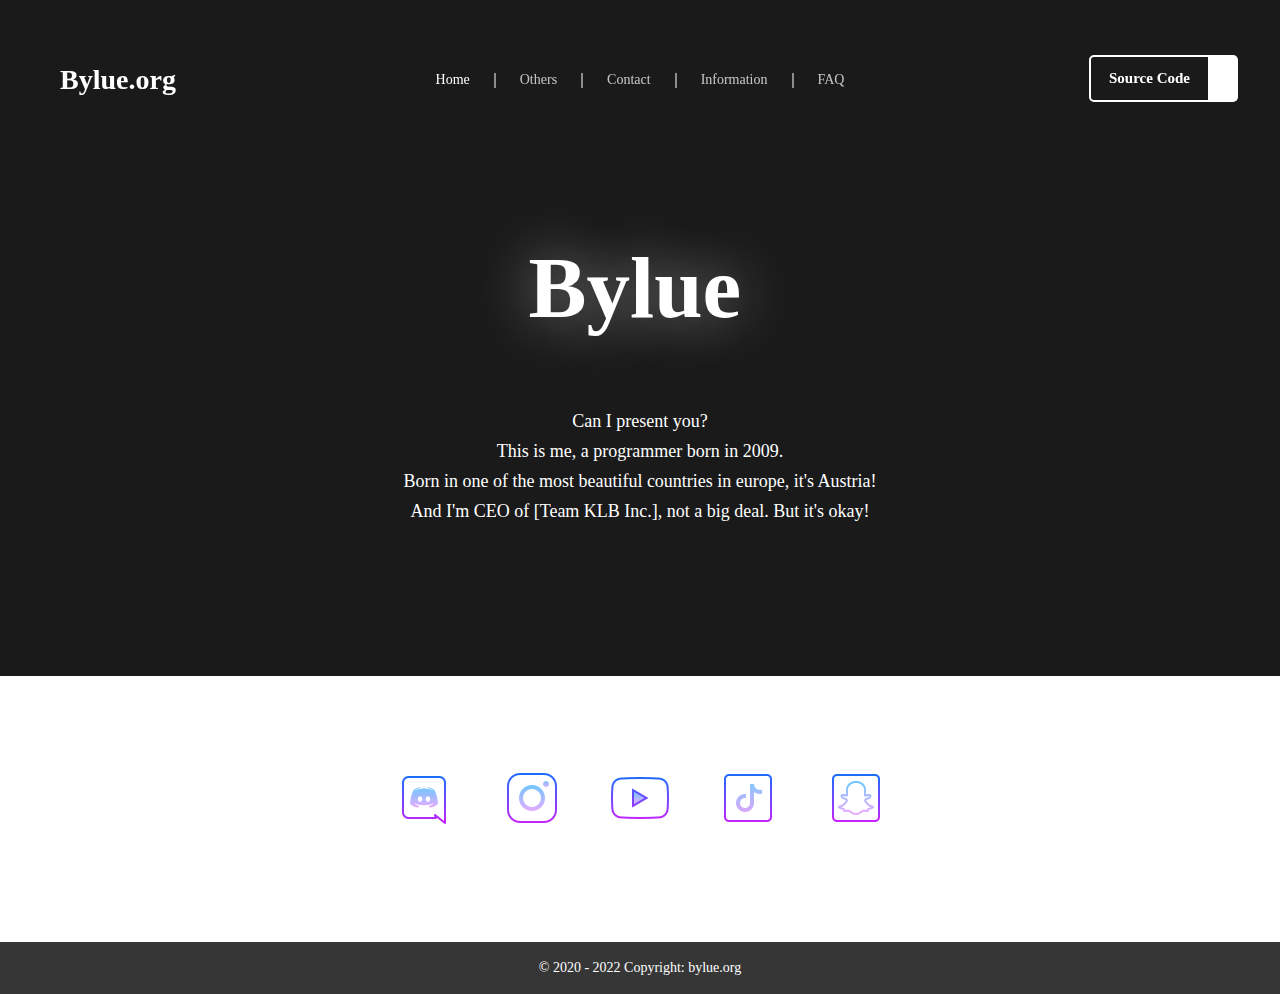
<file: index.html>
<!DOCTYPE html>
<html lang="en"><head><meta http-equiv="Content-Type" content="text/html; charset=UTF-8">

    <title>Bylue | Home</title>

    <link rel="stylesheet" type="text/css" href="./files/style.css">

    <link rel="icon" href="./files/favicon.png">

    <link rel="script" href="./files/index.js">


    <meta name="author" content="Bylue">
    <meta name="keywords" content="Html, Css, Python, Javascript">
    <meta name="description" content="Can I present you? This is me, a programmer born in 2009.">
    <meta name="application-name" content="Website">

    <style>
        .alert {
            padding: 20px;
            background-color: #f44336;
            color: white;
        }

        .alert.info {
            background-color: #2196F3;
        }

        .closebtn {
            margin-left: 15px;
            color: white;
            font-weight: bold;
            float: right;
            font-size: 22px;
            line-height: 20px;
            cursor: pointer;
            transition: 0.3s;
        }

        .closebtn:hover {
            color: black;
        }
    </style>
    
    <!-- Global site tag (gtag.js) - Google Analytics -->
<script async src="https://www.googletagmanager.com/gtag/js?id=G-5CMC6S5XL9"></script>
<script>
  window.dataLayer = window.dataLayer || [];
  function gtag(){dataLayer.push(arguments);}
  gtag('js', new Date());

  gtag('config', 'G-5CMC6S5XL9');
</script>
    
</head><body>

<header id="header-main">
    <div id="nav-toggler" onclick="responsiveMenu()" class="">
    <span></span>
    <span></span>
    <span></span>
</div>

<nav role="navigation" id="nav-main" class="">
    <h3 id="nav-title">Bylue.org</h3>

    <ul>
        <li id="link-active"><a href="./index.html">Home</a></li>
        <li id="vertical-line"></li>
        <li><a href="./others.html">Others</a></li>
        <li id="vertical-line"></li>
        <li><a href="./contact.html">Contact</a></li>
        <li id="vertical-line"></li>
        <li><a href="./information.html">Information</a></li>
        <li id="vertical-line"></li>
        <li><a href="./faq.html">FAQ</a></li>
    </ul>

    <a class="btn white" href="https://github.com/bylue/bylue" id="right-btn">Source Code</a>
</nav>


    <div id="header-content">
        <h1>Bylue</h1>
        <h5>Can I present you?<br>This is me, a programmer born in 2009.<br>Born in one of the most beautiful countries in europe, it's Austria!<br>And I'm CEO of [Team KLB Inc.], not a big deal. But it's okay!</h5>
    </div>
</header>

<footer>
    <div class="container">
        <div class="centered-head">
            <a href="https://discord.gg/zneynDTErq"><img src="./files/discord.png" alt=""></a>
            <a href="https://www.instagram.com/bylue_official/" target="_blank"><img src="./files/instagram.png" alt=""></a>
            <a href="https://www.youtube.com/channel/UCnUIr4D-cD_hL3aUf1fnreA" target="_blank"><img src="./files/youtube.png" alt=""></a>
            <a href="https://www.tiktok.com/@bylueofficial"><img src="./files/tiktok.png" alt=""></a>
            <a href="https://www.snapchat.com/add/ByIue"><img src="./files/snapchat.png" alt=""></a>


            <br><br>
        </div>
    </div>

    <div id="footer-copyright">© 2020 - 2022 Copyright: bylue.org</div>
</footer>

<script src="./others/main.js.Herunterladen"></script>

</body></html>
</file>
<file: files/style.css>
/* Colors */

.secondImage {
  max-width: 350px;
}
@import url('https://fonts.googleapis.com/css2?family=Poppins:wght@400;500;600;700&family=Ubuntu:wght@400;500;700&display=swap');

* {
  margin: 0;
  padding: 0;
  box-sizing: border-box;
  text-decoration: none;
}
*::selection {
  color: #ffffff;
}
html {
  scroll-behavior: smooth;
}
.max-width {
  max-width: 1300px;
  padding: 0 80px;
  margin: auto;
}
::-webkit-scrollbar {
  width: 10px;
  background: #ffffff;
}
::-webkit-scrollbar-thumb {
  border-radius: 20px;
  background: rgb(250, 250, 250);
  box-shadow: inset 2px 2px 2px rgba(255, 255, 255, 0.25), inset 2px -2px -2px rgba(255, 255, 255, 0.25);
}
::-webkit-scrollbar-thumb:hover {
  border-radius: 20px;
  background: rgb(255, 255, 255);
  box-shadow: inset 2px 2px 2px rgba(255, 255, 255, 0.25), inset 2px -2px -2px #13d14c;
}
/* Headings */
h1,
h2,
h3,
h4,
h5,
h6 {
  color: #363636;
  margin: 0 0 10px 0;
}
body{
  background: #363636;
}
h1 {
  font-size: 87px;
  font-family: 'Heroes Legend', 'sans-serif';
  line-height: 140px;
}
h2 {
  font-size: 60px;
  font-weight: 700;
}
h4{
  color:#F5F5F5
}
h2.heroes {
  font-family: 'Heroes Legend', 'sans-serif';
}
.linksCONTACT a{
  color:rgb(190, 190, 190);
}
.linksCONTACT a:hover{
  color:white;
  text-decoration: underline;
}
h3 {
  font-size: 28px;
  line-height: 20px;
  padding-top: 2px;
}
h4 {
  font-family: 'Poppins', 'sans-serif';
  text-transform: uppercase;
  letter-spacing: 2px;
}
h4.with-breadcrump::after {
  display: block;
  content: '';
  width: 40px;
  height: 3px;
  border-radius: 100px;
  background: #363636;
  margin: 20px 0 10px 0;
}
h4.with-breadcrump.center::after {
  margin: 20px auto 10px auto;
}
h5 {
  font-size: 18px;
  font-weight: 400;
  line-height: 30px;
}
/* Buttons */
.btn {
  padding: 13px 18px;
  border-top-left-radius: 5px;
  border-bottom-left-radius: 5px;
  border: 2px solid;
  text-decoration: none;
  font-size: 15px;
  position: relative;
  display: inline-block;
  font-weight: bold;
  cursor: pointer;
  -webkit-transition: 0.3s;
  -moz-transition: 0.3s;
  -ms-transition: 0.3s;
  -o-transition: 0.3s;
  transition: 0.3s;
}
.btn.small {
  font-size: 13px;
  padding: 10px 15px;
}
.btn.white {
  border-color: white;
  color:white;
}
.btn.white:hover {
  background: rgba(255, 255, 255, 0.2);
}
.btn.white::after {
  background: url("https://bausucht.net/assets/images/arrow-right_black.svg") no-repeat center, white;
  background-size: 8px;
  color:white;
}
.btn.black {
  color:white;
}
.btn.black::after {
  background: url("https://bausucht.net/assets/images/arrow-right_white.svg") no-repeat center, #363636;
  background-size: 8px;
}
.btn.black:hover {
  background: rgba(0, 0, 0, 0.1);
}
.btn::after {
  display: block;
  position: absolute;
  right: -30px;
  width: 30px;
  height: calc(100% + 4px);
  border-top-right-radius: 5px;
  border-bottom-right-radius: 5px;
  content: '';
  top: -2px;
}
/* Text */
p {
  font-size: 14px;
  line-height: 30px;
  opacity: 0.8;
  color: #363636;
}
p.small {
  font-size: 12px;
}
/* Container */
.container {
  margin: 130px auto;
  width: 1280px;
}
/* Centered Head */
.centered-head {
  width: 768px;
  margin: auto;
  text-align: center;
}
.centered-head.with-margin {
  margin-bottom: 40px;
}
/* Grid */
.grid .row {
  display: grid;
  margin: 0 -20px;
}
.grid .row.col-14 {
  grid-template-columns: repeat(7, 14.28571428%);
}
.grid .row.col-20 {
  grid-template-columns: repeat(5, 20%);
}
.grid .row.col-25 {
  grid-template-columns: repeat(4, 25%);
}
.grid .row.col-33 {
  grid-template-columns: repeat(3, 33.33333333%);
}
.grid .row.col-50 {
  grid-template-columns: repeat(2, 50%);
}
.grid .row.col-25_75 {
  grid-template-columns: 25% 75%;
}
.grid .row .column {
  margin: 0 20px;
}
.grid .row.autoflow {
  grid-auto-flow: column;
  width: auto;
  overflow: hidden;
  padding: 50px 0;
  display: grid !important;
}
.grid .row.autoflow.col-20 {
  grid-template-columns: repeat(1000, 20%);
}
.grid .row.autoflow.col-25 {
  grid-template-columns: repeat(1000, 25%);
}
.grid .row.autoflow.col-33 {
  grid-template-columns: repeat(1000, 33.33333333%);
}
.grid .row.autoflow.col-50 {
  grid-template-columns: repeat(1000, 50%);
}
/* Badge */
.badge {
  font-size: 10px;
  padding: 5px 10px;
  border-radius: 3px;
  border: 2px solid;
  background-color: transparent;
}
.badge.red {
  color: #D94A38;
  box-shadow: 0 0 15px rgba(217, 74, 56, 0.1) inset;
}
.badge.turqoise {
  color: #28B4A4;
  box-shadow: 0 0 15px rgba(40, 180, 164, 0.1) inset;
}
.badge.black {
  color: #363636;
  box-shadow: 0 0 15px rgba(54, 54, 54, 0.1) inset;
}
/* Modal */
.modal {
  width: 100%;
  height: 100%;
  z-index: -1;
  position: fixed;
  top: 0;
  left: 0;
  background: rgba(0, 0, 0, 0.5);
  opacity: 0;
  transition: 0.3s;
}
.modal.visible {
  opacity: 1;
  z-index: 10;
}
.modal.visible .modal-content {
  opacity: 1;
}
.modal .modal-content {
  top: 50%;
  left: 50%;
  position: absolute;
  transform: translate(-50%, -50%);
  background: white;
  border-radius: 15px;
  padding: 32px;
  box-sizing: border-box;
  transition: 0.3s;
}
.modal .modal-content.small {
  width: 360px;
}
.modal .modal-content .modal-toggler {
  float: right;
  margin-top: 7px;
  cursor: pointer;
}
.modal .modal-content .modal-toggler span {
  height: 2px;
  width: 14px;
  display: block;
  background: #363636;
}
.modal .modal-content .modal-toggler span:first-of-type {
  transform: rotate(45deg);
  position: relative;
  top: 2px;
}
.modal .modal-content .modal-toggler span:last-of-type {
  transform: rotate(-45deg);
}
/* Form */
input,
select {
  border: 0;
  border-bottom: 2px #ddd solid;
  padding: 10px 0;
  width: 100%;
  font-size: 14px;
  transition: 0.3s;
  -webkit-appearance: none;
  -moz-appearance: none;
  appearance: none;
  line-height: 19px;
  outline: none;
}
input[type=search]::-webkit-search-cancel-button,
select[type=search]::-webkit-search-cancel-button {
  display: none;
}
input[type=checkbox],
select[type=checkbox] {
  display: none;
}
input[type=checkbox]:checked + label.checkbox::before,
select[type=checkbox]:checked + label.checkbox::before {
  background: #363636;
}
input[type=checkbox]:checked + label.checkbox::after,
select[type=checkbox]:checked + label.checkbox::after {
  opacity: 1;
}
input:focus,
select:focus {
  border-bottom-color: #363636;
}
input:valid,
select:valid {
  border-bottom-color: #5bd664;
}
input:required:invalid,
select:required:invalid {
  box-shadow: none;
}
button {
  background: none;
}
label {
  font-size: 14px;
  color: #363636;
  cursor: pointer;
  position: relative;
}
label.checkbox {
  padding-left: 21px;
}
label.checkbox::before {
  height: 11px;
  width: 11px;
  border: 2px #363636 solid;
  display: block;
  content: '';
  position: absolute;
  top: 50%;
  border-radius: 3px;
  transform: translateY(-50%);
  transition: 0.3s;
}
label.checkbox::after {
  position: absolute;
  top: 8px;
  background: url("https://bausucht.net/assets/images/check.svg") no-repeat center;
  background-size: cover;
  left: 4px;
  display: block;
  content: '';
  height: 6px;
  width: 7px;
  transition: 0.3s;
  opacity: 0;
}
/* Table */
.dataTables_wrapper {
  text-align: center;
}
.dataTables_wrapper .dataTables_length label select {
  appearance: none;
  height: 35px;
  width: 35px;
  background: white;
  border: none;
  color: #363636;
  text-align: center;
  -webkit-appearance: none;
  -moz-appearance: none;
  border-radius: 100px;
  font-weight: bold;
  font-size: 16px;
  font-family: 'Roboto', 'Arial', 'sans-serif';
}
.dataTables_wrapper .dataTables_filter {
  text-align: left;
  position: relative;
  width: 360px;
  margin: 0 auto 70px auto;
}
.dataTables_wrapper .dataTables_info {
  color: #363636;
  opacity: 0.4;
  font-size: 14px;
  float: left;
  margin-top: 22px;
}
.dataTables_wrapper .dataTables_paginate {
  float: right;
  margin-top: 22px;
}
.dataTables_wrapper .dataTables_paginate span {
  margin: 0 13px;
}
.dataTables_wrapper .dataTables_paginate span a {
  font-size: 17px;
  color: #363636;
  opacity: 0.5;
  display: inline-block;
  height: 25px;
  width: 27px;
  border-radius: 3px;
  text-align: center;
  line-height: 23px;
  transition: 0.3s;
}
.dataTables_wrapper .dataTables_paginate span a:hover {
  background: #ddd;
}
.dataTables_wrapper .dataTables_paginate span a.current {
  opacity: 1;
  background: #363636;
  color: white;
}
.dataTables_wrapper .dataTables_paginate .paginate_button {
  color: #363636;
  position: relative;
  cursor: pointer;
  /*
      &.previous {
        &::before {
          top: 49%;
          transform: translateY(-50%);
          height: 12px;
          width: 10px;
          display: inline-block;
          position: absolute;
          left: -17px;
          content: '';
          background: url("https://bausucht.net/assets/images/arrow_left.svg") no-repeat center;
          background-size: cover;
        }
      }

      &.next {
        &::after {
          top: 49%;
          transform: translateY(-50%);
          height: 12px;
          width: 10px;
          display: inline-block;
          position: absolute;
          right: -17px;
          content: '';
          background: url("https://bausucht.net/assets/images/arrow-right_black.svg") no-repeat center;
          background-size: cover;
        }
      }
       */
}
.dataTables_wrapper table {
  width: 100%;
  border-spacing: 0;
  border-collapse: separate;
}
.dataTables_wrapper table tbody tr:nth-child(odd) td,
.dataTables_wrapper table thead tr:nth-child(odd) td {
  background: rgba(0, 0, 0, 0.03);
}
.dataTables_wrapper table tbody tr td,
.dataTables_wrapper table thead tr td,
.dataTables_wrapper table tbody tr th,
.dataTables_wrapper table thead tr th {
  padding: 20px 25px;
  color: #363636;
  text-align: left;
  background: rgba(0, 0, 0, 0.01);
  box-sizing: border-box;
}
.dataTables_wrapper table tbody tr td a,
.dataTables_wrapper table thead tr td a,
.dataTables_wrapper table tbody tr th a,
.dataTables_wrapper table thead tr th a {
  color: #363636;
}
.dataTables_wrapper table tbody tr td img,
.dataTables_wrapper table thead tr td img,
.dataTables_wrapper table tbody tr th img,
.dataTables_wrapper table thead tr th img {
  width: 28px;
}
.dataTables_wrapper table tbody tr td:last-of-type,
.dataTables_wrapper table thead tr td:last-of-type,
.dataTables_wrapper table tbody tr th:last-of-type,
.dataTables_wrapper table thead tr th:last-of-type {
  text-align: right;
}
.dataTables_wrapper table tbody tr th:first-of-type,
.dataTables_wrapper table thead tr th:first-of-type {
  border-top-left-radius: 8px;
}
.dataTables_wrapper table tbody tr th:last-of-type,
.dataTables_wrapper table thead tr th:last-of-type {
  border-top-right-radius: 8px;
}
/* roboto-300 - latin */
@font-face {
  font-family: 'Roboto';
  font-style: normal;
  font-weight: 300;
  src: local('Roboto Light'), local('Roboto-Light'), url('https://bausucht.net/assets/fonts/roboto-v19-latin-300.woff2') format('woff2'), /* Chrome 26+, Opera 23+, Firefox 39+ */ url('https://bausucht.net/assets/fonts/roboto-v19-latin-300.woff') format('woff');
  /* Chrome 6+, Firefox 3.6+, IE 9+, Safari 5.1+ */
}
/* roboto-regular - latin */
@font-face {
  font-family: 'Roboto';
  font-style: normal;
  font-weight: 400;
  src: local('Roboto'), local('Roboto-Regular'), url('https://bausucht.net/assets/fonts/roboto-v19-latin-regular.woff2') format('woff2'), /* Chrome 26+, Opera 23+, Firefox 39+ */ url('https://bausucht.net/assets/fonts/roboto-v19-latin-regular.woff') format('woff');
  /* Chrome 6+, Firefox 3.6+, IE 9+, Safari 5.1+ */
}
/* roboto-500 - latin */
@font-face {
  font-family: 'Roboto';
  font-style: normal;
  font-weight: 500;
  src: local('Roboto Medium'), local('Roboto-Medium'), url('https://bausucht.net/assets/fonts/roboto-v19-latin-500.woff2') format('woff2'), /* Chrome 26+, Opera 23+, Firefox 39+ */ url('https://bausucht.net/assets/fonts/roboto-v19-latin-500.woff') format('woff');
  /* Chrome 6+, Firefox 3.6+, IE 9+, Safari 5.1+ */
}
/* roboto-700 - latin */
@font-face {
  font-family: 'Roboto';
  font-style: normal;
  font-weight: 700;
  src: local('Roboto Bold'), local('Roboto-Bold'), url('https://bausucht.net/assets/fonts/roboto-v19-latin-700.woff2') format('woff2'), /* Chrome 26+, Opera 23+, Firefox 39+ */ url('https://bausucht.net/assets/fonts/roboto-v19-latin-700.woff') format('woff');
  /* Chrome 6+, Firefox 3.6+, IE 9+, Safari 5.1+ */
}
/* poppins-700 - latin */
@font-face {
  font-family: 'Poppins';
  font-style: normal;
  font-weight: 700;
  src: local('Poppins Bold'), local('Poppins-Bold'), url('https://bausucht.net/assets/fonts/poppins-v8-latin-700.woff2') format('woff2'), /* Chrome 26+, Opera 23+, Firefox 39+ */ url('https://bausucht.net/assets/fonts/poppins-v8-latin-700.woff') format('woff');
  /* Chrome 6+, Firefox 3.6+, IE 9+, Safari 5.1+ */
}
/* heroes legend */
@font-face {
  font-family: 'Heroes Legend';
  font-style: normal;
  font-weight: 700;
  src: local('Heroes Legend'), local('Heroes Legend'), url('https://bausucht.net/assets/fonts/heroes-legend.woff2') format('woff2'), /* Chrome 26+, Opera 23+, Firefox 39+ */ url('https://bausucht.net/assets/fonts/heroes-legend.woff') format('woff');
  /* Chrome 6+, Firefox 3.6+, IE 9+, Safari 5.1+ */
}
body,
html {
  width: 100%;
  height: 100%;
  margin: 0;
  padding: 0;
  font-family: 'Roboto', 'sans-serif';
  scroll-behavior: smooth;
  scroll-padding-top: 180px;
}
#nav-toggler {
  width: 26px;
  height: 26px;
  direction: rtl;
  position: fixed;
  top: 35px;
  right: 35px;
  z-index: 10;
  border-radius: 5px;
  padding: 10px;
  -webkit-transition: 0.3s;
  -moz-transition: 0.3s;
  -ms-transition: 0.3s;
  -o-transition: 0.3s;
  transition: 0.3s;
  display: none;
}
#nav-toggler span {
  width: 100%;
  height: 3px;
  border-radius: 100px;
  background: white;
  display: block;
  margin-bottom: 8px;
  -webkit-transition: 0.6s;
  -moz-transition: 0.6s;
  -ms-transition: 0.6s;
  -o-transition: 0.6s;
  transition: 0.6s;
}
#nav-toggler span:first-of-type {
  width: 80%;
}
#nav-toggler span:last-of-type {
  width: 60%;
}
#nav-toggler span:last-of-type {
  margin-bottom: 0;
}
#nav-toggler.opened span {
  display: none;
  background: #262626;
  width: 100%;
}
#nav-toggler.opened span:last-of-type {
  display: block;
  transform: rotate(-45deg);
}
#nav-toggler.opened span:first-of-type {
  display: block;
  transform: rotate(45deg);
  top: 11px;
  position: relative;
}
#nav-toggler.fixed {
  background: #262626;
  box-shadow: 0 0 15px 15px rgba(0, 0, 0, 0.05);
}
#nav-toggler.fixed span {
  background: white;
}
nav#nav-main {
  width: 100%;
  position: fixed;
  -webkit-transition: 0.3s;
  -moz-transition: 0.3s;
  -ms-transition: 0.3s;
  -o-transition: 0.3s;
  transition: 0.3s;
  z-index: 5;
}
nav#nav-main ul {
  width: 1255px;
  margin: auto;
  padding: 70px 0 55px;
  text-align: center;
  -webkit-transition: 0.3s;
  -moz-transition: 0.3s;
  -ms-transition: 0.3s;
  -o-transition: 0.3s;
  transition: 0.3s;
}
nav#nav-main ul #dropdown {
  display: inline-block;
  position: relative;
}
nav#nav-main ul #dropdown:hover li {
  padding-bottom: 25px;
}
nav#nav-main ul #dropdown:hover #dropdown-menu {
  opacity: 1;
  z-index: 2;
}
nav#nav-main ul #dropdown #dropdown-menu {
  position: absolute;
  background: #262626;
  border-radius: 5px;
  opacity: 0;
  right: 0;
  top: 30px;
  z-index: -1;
  width: 170px;
  text-align: left;
  border: 2px #262626 solid;
}
nav#nav-main ul #dropdown #dropdown-menu li {
  padding: 10px !important;
  margin: 0;
}
nav#nav-main ul #dropdown #dropdown-menu li a {
  color: #262626;
}
nav#nav-main ul #dropdown #dropdown-menu img {
  filter: none;
  width: 22px;
}
nav#nav-main ul li {
  display: inline-block;
  margin: 0 10px;
  cursor: pointer;
  opacity: 0.75;
  -webkit-transition: 0.3s;
  -moz-transition: 0.3s;
  -ms-transition: 0.3s;
  -o-transition: 0.3s;
  transition: 0.3s;
  color:white;
}
nav#nav-main ul li:hover {
  opacity: 1;
}
nav#nav-main ul li#vertical-line {
  width: 2px;
  height: 15px;
  background: white;
  opacity: 0.5;
  vertical-align: middle;
}
nav#nav-main ul li#signout img {
  margin: 0 0 0 10px;
}
nav#nav-main ul li#link-active {
  opacity: 1;
}
nav#nav-main ul li#signin-as {
  position: relative;
}
nav#nav-main ul li#signin-as::after {
  width: 0;
  height: 0;
  border-top: 8px solid transparent;
  border-right: 8px solid #262626;
  transform: rotate(45deg);
  display: inline-block;
  content: '';
  position: absolute;
  top: 3px;
  right: -22px;
  -webkit-transition: 0.3s;
  -moz-transition: 0.3s;
  -ms-transition: 0.3s;
  -o-transition: 0.3s;
  transition: 0.3s;
}
nav#nav-main ul li img {
  height: 16px;
  vertical-align: middle;
  margin-right: 10px;
  opacity: 0.6;
  position: relative;
  top: -1px;
  -webkit-transition: 0.3s;
  -moz-transition: 0.3s;
  -ms-transition: 0.3s;
  -o-transition: 0.3s;
  transition: 0.3s;
}
nav#nav-main ul li a {
  color: white;
  font-family: 'Roboto', 'sans-serif';
  text-decoration: none;
  font-size: 14px;
}
nav#nav-main h3 {
  -webkit-transition: 0.3s;
  -moz-transition: 0.3s;
  -ms-transition: 0.3s;
  -o-transition: 0.3s;
  transition: 0.3s;
  color:#262626;
}
nav#nav-main #right-btn {
  position: absolute;
  top: 55px;
  right: 70px;
  -webkit-transition: 0.3s;
  -moz-transition: 0.3s;
  -ms-transition: 0.3s;
  -o-transition: 0.3s;
  transition: 0.3s;
  color:white;
}
nav#nav-main #right-btn::after {
  -webkit-transition: 0.3s;
  -moz-transition: 0.3s;
  -ms-transition: 0.3s;
  -o-transition: 0.3s;
  transition: 0.3s;
  color:#262626;
}
footer {
  overflow-y: auto;
  background: url("./footer.png") no-repeat center;
  background-size: cover;
  width: 100%;
}
footer a {
  margin: 0 20px;
  text-decoration: none;
  color: #262626;
  -webkit-transition: 0.3s;
  -moz-transition: 0.3s;
  -ms-transition: 0.3s;
  -o-transition: 0.3s;
  transition: 0.3s;
  font-size: 14px;
}
footer a:hover {
  opacity: 0.7;
}
footer .container {
  margin: 90px auto;
}
footer #footer-copyright {
  background: #363636;
  padding: 18px;
  -webkit-box-sizing: border-box;
  -moz-box-sizing: border-box;
  box-sizing: border-box;
  color: white;
  text-align: center;
  font-size: 14px;
}
header h1,
header h2.heroes {
  color: white;
  text-shadow: 0 0 55px rgba(255, 255, 255, 0.5);
}
header#header-main {
  background: url("./background.png") no-repeat center bottom;
  background-size: cover;
  overflow-y: auto;
}
header#header-main #header-content {
  width: 960px;
  margin: 180px auto 150px auto;
  text-align: center;
}
header#header-main #header-content.large {
  margin: 180px auto 360px auto;
}
header#header-main #header-content h1 {
  color: white;
  text-shadow: 0 0 55px rgba(255, 255, 255, 0.5);
}
header#header-main #header-content h5 {
  color: white;
}
header#header-main #header-content #content-scroller {
  display: block;
  margin-top: 100px;
  text-decoration: none;
}
header#header-main #header-content #content-scroller p {
  color: white;
}
header#header-small {
  background: url("https://bausucht.net/assets/images/header-small.png") no-repeat center bottom;
  background-size: cover;
  overflow-y: auto;
  text-align: center;
}
header#header-small #header-content {
  width: 1280px;
  margin: 180px auto 100px auto;
}
header#header-small #header-content.large {
  margin: 160px auto 195px auto;
}
header#header-small #header-content h5 {
  color: white;
}
header#header-small #header-content #content-scroller {
  display: block;
  margin-top: 100px;
  text-decoration: none;
}
header#header-small #header-content #content-scroller p {
  color: white;
}
#team {
  background: #F5F5F5;
  overflow: auto;
}
#team .grid {
  position: relative;
}
#team .slide-control {
  height: 30px;
  opacity: 0.3;
  transition: 0.3s;
  cursor: pointer;
  position: absolute;
  top: 50%;
  transform: translateY(-50%);
}
#team .slide-control#scroll-left {
  left: -100px;
}
#team .slide-control#scroll-right {
  right: -100px;
}
#team .slide-control:hover {
  opacity: 0.6;
}
#team .row {
  margin: 0 -35px;
}
#team .row .column {
  border-top-left-radius: 90px;
  border-bottom-right-radius: 90px;
  background: white;
  border: 1px #eaeaea solid;
  box-shadow: 0 25px 35px rgba(0, 0, 0, 0.03);
  padding: 45px;
  margin: 0 35px;
}
#team .row .column img {
  border-radius: 10px;
  height: 80px;
  width: 80px;
  border: 1px #E0E0E0 solid;
  margin: 0 auto -50px auto;
  display: block;
  position: relative;
  top: -80px;
  box-shadow: 0 25px 35px rgba(0, 0, 0, 0.11);
}
#statistics .column {
  text-align: center;
  -webkit-transition: 0.3s;
  -moz-transition: 0.3s;
  -ms-transition: 0.3s;
  -o-transition: 0.3s;
  transition: 0.3s;
  padding: 45px;
  border: 1px solid transparent;
}
#statistics .column:hover {
  border-top-left-radius: 90px;
  border-bottom-right-radius: 90px;
  background: white;
  border-color: #eaeaea;
  box-shadow: 0 25px 35px rgba(0, 0, 0, 0.03);
  margin: 0 35px;
}
#statistics .column h5 {
  font-weight: bold;
}
#statistics .column img {
  height: 65px;
  width: auto;
  margin-bottom: 15px;
}
#statistics .column h2 {
  font-size: 50px;
}
#statistics .column h2 small {
  font-weight: 400;
  font-size: 20px;
  margin: 0 5px;
}
#accounts .container {
  margin: 85px auto;
}
#accounts .column {
  text-align: center;
  -webkit-transition: 0.3s;
  -moz-transition: 0.3s;
  -ms-transition: 0.3s;
  -o-transition: 0.3s;
  transition: 0.3s;
  padding: 45px;
  border: 1px solid transparent;
  cursor: pointer;
  min-height: 300px;
}
#accounts .column.add-account {
  border: 2px #363636 dashed;
  border-radius: 15px;
  padding: 0;
  box-shadow: none !important;
  position: relative;
}
#accounts .column.add-account span {
  font-size: 70px;
  top: 50%;
  left: 50%;
  position: absolute;
  transform: translate(-50%, -50%);
  font-weight: lighter;
  opacity: 0.5;
}
#accounts .column:hover {
  border-top-left-radius: 90px;
  border-bottom-right-radius: 90px;
  background: white;
  border-color: #eaeaea;
  box-shadow: 0 25px 35px rgba(0, 0, 0, 0.03);
  margin: 0 35px;
}
#accounts .column:hover .account-information {
  max-height: 1000px;
}
#accounts .column .account-information {
  max-height: 0;
  overflow: hidden;
  -webkit-transition: 0.6s;
  -moz-transition: 0.6s;
  -ms-transition: 0.6s;
  -o-transition: 0.6s;
  transition: 0.6s;
}
#accounts .column img.skin {
  border-radius: 10px;
  height: 80px;
  width: 80px;
  border: 1px #E0E0E0 solid;
  margin: 0 auto 25px auto;
  display: block;
  box-shadow: 0 25px 35px rgba(0, 0, 0, 0.11);
}
#accounts .column h5 {
  font-weight: bold;
  margin-bottom: 0;
}
#accounts .column h5 img {
  width: 23px;
  vertical-align: middle;
  top: -2px;
  position: relative;
  margin-right: 8px;
}
#accounts .column table {
  color: #363636;
  margin: 0 auto 25px auto;
  text-align: left;
}
#accounts .column table td:first-of-type {
  opacity: 0.8;
}
#accounts .column table td {
  font-size: 14px;
  vertical-align: top;
}
#login_site h2 {
  line-height: 40px;
}
#login_site form {
  margin: auto;
  width: 360px;
}
#clans-overview {
  position: relative;
  top: -170px;
  z-index: 2;
}
#clans-overview .container {
  margin: 0 auto;
}
#clans-overview .container table {
  border: 1px #eaeaea solid;
  box-shadow: 0 25px 35px rgba(0, 0, 0, 0.05);
  border-radius: 20px;
  background: white;
}
#clans-overview .container table tr:last-of-type td:first-of-type {
  border-bottom-left-radius: 8px;
}
#clans-overview .container table tr:last-of-type td:last-of-type {
  border-bottom-right-radius: 8px;
}
#clans-overview .dataTables_length,
#clans-overview .dataTables_filter {
  display: inline-block;
  margin: 0 10px;
}
#clans-overview .dataTables_length input,
#clans-overview .dataTables_filter input {
  background: none;
  border-bottom-color: white;
  display: inline-block;
  color: white;
}
#clans-overview .dataTables_length label,
#clans-overview .dataTables_filter label {
  color: white;
}
#clans-overview .dataTables_length {
  display: none;
}
#clans-overview .dataTables_length label select {
  appearance: none;
  height: 35px;
  width: 35px;
  background: white;
  border: none;
  color: #363636;
  text-align: center;
  -webkit-appearance: none;
  -moz-appearance: none;
  border-radius: 100px;
  font-weight: bold;
  font-size: 16px;
  font-family: 'Roboto', 'Arial', 'sans-serif';
}
#clans-overview .dataTables_filter {
  text-align: left;
  position: relative;
  width: 360px;
  margin: 0 auto 70px auto;
}
#clan-info {
  position: relative;
  top: -40px;
  z-index: 2;
}
#clan-info .container {
  border: 1px #eaeaea solid;
  box-shadow: 0 25px 35px rgba(0, 0, 0, 0.05);
  border-radius: 20px;
  background: white;
  padding: 45px 45px 30px 45px;
  box-sizing: border-box;
  margin: 0 auto;
}
#clan-info .container .centered-head#main {
  position: absolute;
  top: -120px;
  left: 50%;
  transform: translateX(-50%);
  width: 480px;
}
#clan-info .container .centered-head#main .grid .row {
  margin: 0;
}
#clan-info .container .centered-head#main .grid .row .column {
  margin: 0;
  opacity: 0.6;
  cursor: pointer;
  transition: 0.3s;
}
#clan-info .container .centered-head#main .grid .row .column.active {
  opacity: 1;
  cursor: default;
}
#clan-info .container .centered-head#main .grid .row .column img {
  height: 35px;
  filter: brightness(15);
}
#clan-info .container .centered-head#main .grid .row .column p {
  margin: 0;
  color: white;
}
#clan-info .container .container-content {
  max-height: 0;
  overflow: hidden;
  transition: 0.3s;
  opacity: 0;
}
#clan-info .container .container-content.visible {
  max-height: 1000px;
  opacity: 1;
  overflow: visible;
}
#clan-info .container .container-content .dataTables_wrapper {
  position: relative;
  margin-top: 50px;
  text-align: left;
}
#clan-info .container .container-content .dataTables_wrapper table {
  margin: 0 -45px;
  width: calc(100% + 90px);
}
#clan-info .container .container-content .dataTables_wrapper .dataTables_filter {
  position: absolute;
  top: -80px;
  right: 0;
  margin: 0;
}
#clan-info .container .container-content .dataTables_wrapper .dataTables_filter label {
  display: block;
  width: 100%;
  position: relative;
  content: '';
  visibility: hidden;
}
#clan-info .container .container-content .dataTables_wrapper .dataTables_filter label::before {
  display: block;
  position: absolute;
  top: 10px;
  left: 0;
  height: 16px;
  width: 16px;
  background: url("https://bausucht.net/assets/images/magnifier.svg") no-repeat center;
  background-size: cover;
  content: '';
  visibility: visible;
  opacity: 0.7;
}
#clan-info .container .container-content .dataTables_wrapper .dataTables_filter label input {
  position: absolute;
  top: 0;
  left: 0;
  background: none;
  visibility: visible;
  padding-left: 25px;
  opacity: 0.5;
}
#clan-info .container .container-content .dataTables_wrapper .dataTables_filter label input:valid {
  border-bottom-color: #363636;
}
#clan-info .container .container-content .dataTables_wrapper .dataTables_info {
  float: none;
  display: inline-block;
  margin-top: 27px;
}
#clan-info .container .container-content[trigger|="statistics"] .grid {
  margin-top: 40px;
}
#clan-info .container .container-content[trigger|="statistics"] .grid .row {
  margin-bottom: -35px;
}
#clan-info .container .container-content[trigger|="statistics"] .grid .row .column {
  text-align: center;
  margin-bottom: 35px;
}
#clan-info .container .container-content[trigger|="statistics"] .grid .row .column h5 {
  font-weight: bold;
}
#clan-info .container .container-content[trigger|="statistics"] .grid .row .column img {
  height: 65px;
  width: auto;
  margin-bottom: 15px;
}
#clan-info .container .container-content[trigger|="statistics"] .grid .row .column h2 {
  font-size: 50px;
}
#clan-info .container .container-content[trigger|="statistics"] .grid .row .column h2 small {
  font-weight: 400;
  font-size: 20px;
  margin: 0 5px;
}
#clan-info .container .container-content[trigger|="players"] img {
  border-radius: 3px;
}
#clan-info .container .container-content[trigger|="history"] table td:first-of-type,
#clan-info .container .container-content[trigger|="players"] table td:first-of-type {
  width: 1%;
  white-space: nowrap;
  padding-right: 0;
  text-align: center;
}
#bauwert-overview,
#bauwert-product {
  position: relative;
  top: -240px;
  z-index: 2;
}
#bauwert-overview .container .grid .row .column .wrapper,
#bauwert-product .container .grid .row .column .wrapper {
  border: 1px #eaeaea solid;
  box-shadow: 0 25px 35px rgba(0, 0, 0, 0.05);
  border-radius: 20px;
  background: white;
  padding: 40px;
}
#bauwert-overview .container .grid .row .column .wrapper a,
#bauwert-product .container .grid .row .column .wrapper a {
  text-decoration: none;
  margin-bottom: 35px;
}
#bauwert-overview .container .grid .row .column .wrapper a:nth-last-child(-n+4),
#bauwert-product .container .grid .row .column .wrapper a:nth-last-child(-n+4) {
  margin-bottom: 0;
}
#bauwert-overview .container .grid .row .column .wrapper a .column,
#bauwert-product .container .grid .row .column .wrapper a .column {
  text-align: center;
}
#bauwert-overview .container .grid .row .column .wrapper a .column:hover img,
#bauwert-product .container .grid .row .column .wrapper a .column:hover img {
  padding: 10px;
}
#bauwert-overview .container .grid .row .column .wrapper a .column img,
#bauwert-product .container .grid .row .column .wrapper a .column img {
  height: 110px;
  margin-bottom: 10px;
  transition: 0.3s;
  box-sizing: border-box;
}
#bauwert-overview .container .grid .row .column .wrapper a .column p,
#bauwert-product .container .grid .row .column .wrapper a .column p,
#bauwert-overview .container .grid .row .column .wrapper a .column h5,
#bauwert-product .container .grid .row .column .wrapper a .column h5 {
  margin: 0;
}
#bauwert-overview .container .grid .row .column#bauwert-sidebar h4,
#bauwert-product .container .grid .row .column#bauwert-sidebar h4 {
  margin-top: -5px;
}
#bauwert-overview .container .grid .row .column#bauwert-sidebar ul,
#bauwert-product .container .grid .row .column#bauwert-sidebar ul {
  margin: 0 0 25px 0;
  padding: 0;
}
#bauwert-overview .container .grid .row .column#bauwert-sidebar ul:last-of-type,
#bauwert-product .container .grid .row .column#bauwert-sidebar ul:last-of-type {
  margin-bottom: 0;
}
#bauwert-overview .container .grid .row .column#bauwert-sidebar ul li,
#bauwert-product .container .grid .row .column#bauwert-sidebar ul li {
  list-style: none;
  padding: 5px 0;
  opacity: 0.6;
}
#bauwert-overview .container .grid .row .column#bauwert-sidebar ul li:last-of-type,
#bauwert-product .container .grid .row .column#bauwert-sidebar ul li:last-of-type {
  padding-bottom: 0;
}
#bauwert-overview .container .grid .row .column#bauwert-sidebar ul li#point-active,
#bauwert-product .container .grid .row .column#bauwert-sidebar ul li#point-active {
  opacity: 1;
}
#bauwert-overview .container .grid .row .column#bauwert-sidebar ul li a,
#bauwert-product .container .grid .row .column#bauwert-sidebar ul li a {
  color: #363636;
  text-decoration: none;
}
#bauwert-overview .container .grid .row .column#bauwert-sidebar #sidebar-toggler,
#bauwert-product .container .grid .row .column#bauwert-sidebar #sidebar-toggler {
  display: none;
}
#bauwert-overview .container .grid .row .column#bauwert-product_overview,
#bauwert-product .container .grid .row .column#bauwert-product_overview {
  position: relative;
}
#bauwert-overview .container .grid .row .column#bauwert-product_overview #products-search,
#bauwert-product .container .grid .row .column#bauwert-product_overview #products-search {
  position: absolute;
  right: 40px;
  top: 27px;
}
#bauwert-overview .container .grid .row .column#bauwert-product_overview #products-search .row,
#bauwert-product .container .grid .row .column#bauwert-product_overview #products-search .row {
  margin: 0 -5px;
}
#bauwert-overview .container .grid .row .column#bauwert-product_overview #products-search .row .column,
#bauwert-product .container .grid .row .column#bauwert-product_overview #products-search .row .column {
  margin: 0 5px;
}
#bauwert-overview .container .grid .row .column#bauwert-product_overview #products-search .row .column input,
#bauwert-product .container .grid .row .column#bauwert-product_overview #products-search .row .column input,
#bauwert-overview .container .grid .row .column#bauwert-product_overview #products-search .row .column select,
#bauwert-product .container .grid .row .column#bauwert-product_overview #products-search .row .column select {
  border-bottom-color: #363636;
  opacity: 0.5;
}
#bauwert-overview .container .grid .row .column#bauwert-product-description #products-search,
#bauwert-product .container .grid .row .column#bauwert-product-description #products-search {
  position: absolute;
  right: 40px;
  top: 27px;
}
#bauwert-overview .container .grid .row .column#bauwert-product-description #products-search .row,
#bauwert-product .container .grid .row .column#bauwert-product-description #products-search .row {
  margin: 0 -5px;
}
#bauwert-overview .container .grid .row .column#bauwert-product-description #products-search .row .column,
#bauwert-product .container .grid .row .column#bauwert-product-description #products-search .row .column {
  margin: 0 5px;
}
#bauwert-overview .container .grid .row .column#bauwert-product-description #products-search .row .column input,
#bauwert-product .container .grid .row .column#bauwert-product-description #products-search .row .column input,
#bauwert-overview .container .grid .row .column#bauwert-product-description #products-search .row .column select,
#bauwert-product .container .grid .row .column#bauwert-product-description #products-search .row .column select {
  border-bottom-color: #363636;
  opacity: 0.5;
}

#bauwert-product .container .grid .row .column#bauwert-product-description .wrapper .row .column #product-image {
  width: 100%;
}
#bauwert-product .container .grid .row .column#bauwert-product-description .wrapper .row .column #product-destination {
  margin-top: 25px;
}
#bauwert-product .container .grid .row .column#bauwert-product-description .wrapper .row .column #product-destination .row {
  margin: 0 -5px;
}
#bauwert-product .container .grid .row .column#bauwert-product-description .wrapper .row .column #product-destination .row .column {
  margin: 0 5px;
  padding: 15px;
  border-radius: 5px;
  border: #ddd 1px solid;
  text-align: center;
  box-shadow: 0 5px 15px rgba(0, 0, 0, 0.05);
  position: relative;
  cursor: pointer;
  transition: 0.3s;
}
#bauwert-product .container .grid .row .column#bauwert-product-description .wrapper .row .column #product-destination .row .column.active {
  filter: brightness(0.9);
}
#bauwert-product .container .grid .row .column#bauwert-product-description .wrapper .row .column #product-destination .row .column.active::before {
  position: absolute;
  top: -5px;
  right: -5px;
  height: 15px;
  width: 15px;
  border-radius: 100px;
  background: url("https://bausucht.net/assets/images/check.svg") no-repeat center, #363636;
  background-size: 8px;
  display: block;
  content: '';
  z-index: 2;
}
#bauwert-product .container .grid .row .column#bauwert-product-description .wrapper .row .column #product-destination .row .column p {
  margin: 0;
  line-height: 5px;
}
#bauwert-product .container .grid .row .column#bauwert-product-description .wrapper .row .column .container-content {
  position: relative;
  max-height: 0;
  overflow: hidden;
}
#bauwert-product .container .grid .row .column#bauwert-product-description .wrapper .row .column .container-content.active {
  max-height: 100000px;
}
#bauwert-product .container .grid .row .column#bauwert-product-description .wrapper .row .column .container-content.product-pricing-history .dataTables_wrapper {
  overflow: auto;
}
#bauwert-product .container .grid .row .column#bauwert-product-description .wrapper .row .column .container-content.product-pricing-history table {
  border: 1px #eaeaea solid;
  box-shadow: 0 25px 35px rgba(0, 0, 0, 0.03);
  border-radius: 10px;
}
#bauwert-product .container .grid .row .column#bauwert-product-description .wrapper .row .column .container-content.product-pricing-history table thead tr:last-of-type td:first-of-type,
#bauwert-product .container .grid .row .column#bauwert-product-description .wrapper .row .column .container-content.product-pricing-history table tbody tr:last-of-type td:first-of-type {
  border-bottom-left-radius: 8px;
}
#bauwert-product .container .grid .row .column#bauwert-product-description .wrapper .row .column .container-content.product-pricing-history table thead tr:last-of-type td:last-of-type,
#bauwert-product .container .grid .row .column#bauwert-product-description .wrapper .row .column .container-content.product-pricing-history table tbody tr:last-of-type td:last-of-type {
  border-bottom-right-radius: 8px;
}
#bauwert-product .container .grid .row .column#bauwert-product-description .wrapper .row .column .container-content.product-pricing-history table thead tr td,
#bauwert-product .container .grid .row .column#bauwert-product-description .wrapper .row .column .container-content.product-pricing-history table tbody tr td,
#bauwert-product .container .grid .row .column#bauwert-product-description .wrapper .row .column .container-content.product-pricing-history table thead tr th,
#bauwert-product .container .grid .row .column#bauwert-product-description .wrapper .row .column .container-content.product-pricing-history table tbody tr th {
  padding: 10px;
  font-size: 14px;
}
#bauwert-product .container .grid .row .column#bauwert-product-description .wrapper .row .column .container-content.product-pricing-history table thead tr td:last-of-type,
#bauwert-product .container .grid .row .column#bauwert-product-description .wrapper .row .column .container-content.product-pricing-history table tbody tr td:last-of-type,
#bauwert-product .container .grid .row .column#bauwert-product-description .wrapper .row .column .container-content.product-pricing-history table thead tr th:last-of-type,
#bauwert-product .container .grid .row .column#bauwert-product-description .wrapper .row .column .container-content.product-pricing-history table tbody tr th:last-of-type {
  text-align: left;
}

@media only screen and (max-width: 560px) {
  /* Universal */
  #nav-toggler {
    display: block;
  }

  .secondImage {
    max-width: 250px;
  }

  nav#nav-main {
    background: white;
    overflow-y: hidden;
    max-height: 0;
    -webkit-transition: 0.6s;
    -moz-transition: 0.6s;
    -ms-transition: 0.6s;
    -o-transition: 0.6s;
    transition: 0.6s;
  }
  nav#nav-main.visible {
    max-height: 1000px;
  }
  nav#nav-main h3 {
    text-align: center;
    margin-right: 22px;
    padding-top: 50px;
    font-size: 25px;
    font-family: 'Heroes Legend', 'sans-serif';
  }
  nav#nav-main ul {
    width: 100%;
    height: auto;
    padding: 0 20px 20px 20px;
    -webkit-box-sizing: border-box;
    -moz-box-sizing: border-box;
    box-sizing: border-box;
  }
  nav#nav-main ul #dropdown:hover li {
    padding: 8px 0;
  }
  nav#nav-main ul #dropdown:hover #dropdown-menu {
    max-height: 1000px;
  }
  nav#nav-main ul #dropdown #dropdown-menu {
    max-height: 0;
    overflow: hidden;
    position: relative;
    border: none;
    text-align: center;
    right: unset;
    top: unset;
    -webkit-transition: 0.3s;
    -moz-transition: 0.3s;
    -ms-transition: 0.3s;
    -o-transition: 0.3s;
    transition: 0.3s;
  }
  nav#nav-main ul li {
    display: block;
    padding: 8px 0;
    margin: 0;
  }
  nav#nav-main ul li a {
    color: #363636;
    font-size: 16px;
  }
  nav#nav-main #right-btn {
    position: relative;
    border-color: #363636;
    color: #363636;
    right: unset;
    top: unset;
    display: table;
    margin: 0 auto 35px auto;
    left: -15px;
  }
  nav#nav-main #right-btn::after {
    background: url("https://bausucht.net/assets/images/arrow-right_white.svg") no-repeat center, #363636;
    background-size: 8px;
    height: 100%;
    top: 0;
  }
  nav#nav-main #right-btn:hover {
    background: rgba(0, 0, 0, 0.1);
  }
  .container {
    width: 85%;
  }
  .grid .row {
    display: block;
    margin: 0 !important;
  }
  .grid .row .column {
    margin: 0 0 35px 0 !important;
  }
  .grid .row.autoflow .column {
    margin: 0 20px !important;
  }
  .grid .row.autoflow.col-33,
  .grid .row.autoflow.col-50 {
    grid-template-columns: repeat(1000, 100%);
  }
  .centered-head {
    width: 100%;
  }
  h1 {
    line-height: 170px;
    margin-bottom: -30px;
    font-size: 45px;
    text-overflow: ellipsis;
    overflow: hidden;
    max-width: 99%;
    white-space: nowrap;
  }
  h2 {
    text-overflow: ellipsis;
    overflow: hidden;
    max-width: 99%;
    white-space: nowrap;
    font-size: 35px;
  }
  h3 {
    text-overflow: ellipsis;
    overflow: hidden;
    max-width: 99%;
    white-space: nowrap;
    line-height: 28px;
  }
  header.header-small #header-content {
    width: 85%;
    margin: 80px auto 100px auto !important;
  }
  .modal .modal-content {
    width: 90% !important;
  }
  /* Home */
  header#header-main #header-content {
    width: 85%;
  }
  #about p {
    width: 100% !important;
  }
  #team .slide-control#scroll-right {
    right: -20px;
  }
  #team .slide-control#scroll-left {
    left: -20px;
  }
  /* Clan Overview */
  #clans-overview-header #header-content {
    margin-bottom: 210px !important;
  }
  /* Clan Info */
  #clan-info-header #header-content {
    margin-bottom: 250px !important;
  }
  #clan-info {
    top: -20px;
  }
  #clan-info .container {
    margin: 0 auto;
  }
  #clan-info .container .container-content.visible {
    max-height: 10000px;
  }
  #clan-info .container .container-content .dataTables_wrapper {
    max-width: calc(100% + 90px);
    overflow-x: scroll;
    margin: 0 -45px;
  }
  #clan-info .container .container-content .dataTables_wrapper table {
    margin: 0;
    width: 100%;
  }
  #clan-info .container .centered-head#main {
    width: 50%;
    top: -190px;
  }
  #clan-info .container .centered-head#main .grid .row {
    display: grid;
    grid-template-columns: repeat(2, 50%);
  }
  /* Bauwert */
  #bauwert-overview,
  #bauwert-product {
    top: -90px;
  }
  #bauwert-overview .container .grid .row .column#bauwert-sidebar h4,
  #bauwert-product .container .grid .row .column#bauwert-sidebar h4 {
    margin: 0;
  }
  #bauwert-overview .container .grid .row .column#bauwert-sidebar ul,
  #bauwert-product .container .grid .row .column#bauwert-sidebar ul {
    margin: 0;
    padding: 0;
  }
  #bauwert-overview .container .grid .row .column#bauwert-sidebar ul:last-of-type,
  #bauwert-product .container .grid .row .column#bauwert-sidebar ul:last-of-type {
    margin-bottom: 0 !important;
  }
  #bauwert-overview .container .grid .row .column#bauwert-sidebar ul li,
  #bauwert-product .container .grid .row .column#bauwert-sidebar ul li {
    list-style: none;
    padding: 5px 0;
    opacity: 0.6;
  }
  #bauwert-overview .container .grid .row .column#bauwert-sidebar ul li:last-of-type,
  #bauwert-product .container .grid .row .column#bauwert-sidebar ul li:last-of-type {
    padding-bottom: 0;
  }
  #bauwert-overview .container .grid .row .column#bauwert-sidebar ul li#point-active,
  #bauwert-product .container .grid .row .column#bauwert-sidebar ul li#point-active {
    opacity: 1;
  }
  #bauwert-overview .container .grid .row .column#bauwert-sidebar ul li a,
  #bauwert-product .container .grid .row .column#bauwert-sidebar ul li a {
    color: #363636;
    text-decoration: none;
  }
  #bauwert-overview .container .grid .row .column#bauwert-sidebar.visible ul,
  #bauwert-product .container .grid .row .column#bauwert-sidebar.visible ul,
  #bauwert-overview .container .grid .row .column#bauwert-sidebar.visible h4,
  #bauwert-product .container .grid .row .column#bauwert-sidebar.visible h4 {
    opacity: 1;
    max-height: 10000px;
  }
  #bauwert-overview .container .grid .row .column#bauwert-sidebar.visible ul,
  #bauwert-product .container .grid .row .column#bauwert-sidebar.visible ul {
    margin: 0 0 25px 0;
  }
  #bauwert-overview .container .grid .row .column#bauwert-sidebar.visible h4,
  #bauwert-product .container .grid .row .column#bauwert-sidebar.visible h4 {
    margin-top: -5px;
  }
  #bauwert-overview .container .grid .row .column#bauwert-sidebar.visible #sidebar-toggler,
  #bauwert-product .container .grid .row .column#bauwert-sidebar.visible #sidebar-toggler {
    margin-bottom: 20px;
  }
  #bauwert-overview .container .grid .row .column#bauwert-sidebar ul,
  #bauwert-product .container .grid .row .column#bauwert-sidebar ul,
  #bauwert-overview .container .grid .row .column#bauwert-sidebar h4,
  #bauwert-product .container .grid .row .column#bauwert-sidebar h4 {
    opacity: 0;
    max-height: 0;
    overflow: hidden;
  }
  #bauwert-overview .container .grid .row .column#bauwert-sidebar #sidebar-toggler,
  #bauwert-product .container .grid .row .column#bauwert-sidebar #sidebar-toggler {
    text-align: center;
    display: block;
  }
  #bauwert-overview .container .grid .row .column#bauwert-product_overview #products-search,
  #bauwert-product .container .grid .row .column#bauwert-product_overview #products-search {
    position: inherit;
  }
  #bauwert-overview .container .grid .row .column #product-pricing-history .column,
  #bauwert-product .container .grid .row .column #product-pricing-history .column {
    overflow: scroll;
  }
}

@media only screen and (min-width: 561px) and (max-width: 768px) {
  /* Universal */
  #nav-toggler {
    display: block;
  }
  h1 {
    text-overflow: ellipsis;
    overflow: hidden;
    max-width: 99%;
    white-space: nowrap;
    font-size: 60px;
    line-height: 170px;
    margin-bottom: -30px;
  }
  nav#nav-main {
    background: white;
    overflow-y: hidden;
    max-height: 0;
    -webkit-transition: 0.6s;
    -moz-transition: 0.6s;
    -ms-transition: 0.6s;
    -o-transition: 0.6s;
    transition: 0.6s;
  }
  nav#nav-main.visible {
    max-height: 1000px;
  }
  nav#nav-main h3 {
    text-align: center;
    margin-right: 22px;
    padding-top: 50px;
    font-size: 25px;
    font-family: 'Heroes Legend', 'sans-serif';
  }
  nav#nav-main ul {
    width: 100%;
    height: auto;
    padding: 0 20px 20px 20px;
    -webkit-box-sizing: border-box;
    -moz-box-sizing: border-box;
    box-sizing: border-box;
  }
  nav#nav-main ul #dropdown:hover li {
    padding: 8px 0;
  }
  nav#nav-main ul #dropdown:hover #dropdown-menu {
    max-height: 1000px;
  }
  nav#nav-main ul #dropdown #dropdown-menu {
    max-height: 0;
    overflow: hidden;
    position: relative;
    border: none;
    text-align: center;
    right: unset;
    top: unset;
    -webkit-transition: 0.3s;
    -moz-transition: 0.3s;
    -ms-transition: 0.3s;
    -o-transition: 0.3s;
    transition: 0.3s;
  }
  nav#nav-main ul li {
    display: block;
    padding: 8px 0;
    margin: 0;
  }
  nav#nav-main ul li a {
    color: #363636;
    font-size: 16px;
  }
  nav#nav-main #right-btn {
    position: relative;
    border-color: #363636;
    color: #363636;
    right: unset;
    top: unset;
    display: table;
    margin: 0 auto 35px auto;
    left: -15px;
  }
  nav#nav-main #right-btn::after {
    background: url("https://bausucht.net/assets/images/arrow-right_white.svg") no-repeat center, #363636;
    background-size: 8px;
    height: 100%;
    top: 0;
  }
  nav#nav-main #right-btn:hover {
    background: rgba(0, 0, 0, 0.1);
  }
  .container {
    width: 85%;
  }
  .grid .row {
    margin: 0 -10px -35px -10px !important;
    grid-template-columns: 50% 50% !important;
  }
  .grid .row .column {
    margin: 0 10px 35px 10px !important;
  }
  .grid .row.autoflow .column {
    margin: 0 20px !important;
  }
  .grid .row.autoflow.col-33,
  .grid .row.autoflow.col-50 {
    grid-template-columns: repeat(1000, 50%) !important;
  }
  .centered-head {
    width: 100%;
  }
  header.header-small #header-content {
    width: 85%;
    margin: 80px auto 100px auto !important;
  }
  /* Home */
  header#header-main #header-content {
    width: 85%;
  }
  #about p {
    width: 100% !important;
  }
  #team .slide-control#scroll-right {
    right: -40px;
  }
  #team .slide-control#scroll-left {
    left: -40px;
  }
  #statistics h2 {
    font-size: 40px !important;
  }
  /* Clan Overview */
  #clans-overview-header #header-content {
    margin-bottom: 210px !important;
  }
  /* Clan Info */
  #clan-info-header #header-content {
    margin-bottom: 250px !important;
  }
  #clan-info {
    top: -20px;
  }
  #clan-info .container {
    margin: 0 auto;
  }
  #clan-info .container .container-content.visible {
    max-height: 10000px;
  }
  #clan-info .container .container-content .dataTables_wrapper {
    max-width: calc(100% + 90px);
    overflow-x: scroll;
    margin: 0 -45px;
  }
  #clan-info .container .container-content .dataTables_wrapper table {
    margin: 0;
    width: 100%;
  }
  #clan-info .container .centered-head#main {
    width: 50%;
    top: -200px;
  }
  #clan-info .container .centered-head#main .grid .row {
    display: grid;
    grid-template-columns: repeat(2, 50%);
  }
  /* Bauwert */
  #bauwert-overview,
  #bauwert-product {
    top: -90px;
  }
  #bauwert-overview .container .grid .row.col-25_75,
  #bauwert-product .container .grid .row.col-25_75 {
    grid-template-columns: 100% !important;
  }
  #bauwert-overview .container .grid .row .column#bauwert-sidebar h4,
  #bauwert-product .container .grid .row .column#bauwert-sidebar h4 {
    margin: 0;
  }
  #bauwert-overview .container .grid .row .column#bauwert-sidebar ul,
  #bauwert-product .container .grid .row .column#bauwert-sidebar ul {
    margin: 0;
    padding: 0;
  }
  #bauwert-overview .container .grid .row .column#bauwert-sidebar ul:last-of-type,
  #bauwert-product .container .grid .row .column#bauwert-sidebar ul:last-of-type {
    margin-bottom: 0 !important;
  }
  #bauwert-overview .container .grid .row .column#bauwert-sidebar ul li,
  #bauwert-product .container .grid .row .column#bauwert-sidebar ul li {
    list-style: none;
    padding: 5px 0;
    opacity: 0.6;
  }
  #bauwert-overview .container .grid .row .column#bauwert-sidebar ul li:last-of-type,
  #bauwert-product .container .grid .row .column#bauwert-sidebar ul li:last-of-type {
    padding-bottom: 0;
  }
  #bauwert-overview .container .grid .row .column#bauwert-sidebar ul li#point-active,
  #bauwert-product .container .grid .row .column#bauwert-sidebar ul li#point-active {
    opacity: 1;
  }
  #bauwert-overview .container .grid .row .column#bauwert-sidebar ul li a,
  #bauwert-product .container .grid .row .column#bauwert-sidebar ul li a {
    color: #363636;
    text-decoration: none;
  }
  #bauwert-overview .container .grid .row .column#bauwert-sidebar.visible ul,
  #bauwert-product .container .grid .row .column#bauwert-sidebar.visible ul,
  #bauwert-overview .container .grid .row .column#bauwert-sidebar.visible h4,
  #bauwert-product .container .grid .row .column#bauwert-sidebar.visible h4 {
    opacity: 1;
    max-height: 10000px;
  }
  #bauwert-overview .container .grid .row .column#bauwert-sidebar.visible ul,
  #bauwert-product .container .grid .row .column#bauwert-sidebar.visible ul {
    margin: 0 0 25px 0;
  }
  #bauwert-overview .container .grid .row .column#bauwert-sidebar.visible h4,
  #bauwert-product .container .grid .row .column#bauwert-sidebar.visible h4 {
    margin-top: -5px;
  }
  #bauwert-overview .container .grid .row .column#bauwert-sidebar.visible #sidebar-toggler,
  #bauwert-product .container .grid .row .column#bauwert-sidebar.visible #sidebar-toggler {
    margin-bottom: 20px;
  }
  #bauwert-overview .container .grid .row .column#bauwert-sidebar ul,
  #bauwert-product .container .grid .row .column#bauwert-sidebar ul,
  #bauwert-overview .container .grid .row .column#bauwert-sidebar h4,
  #bauwert-product .container .grid .row .column#bauwert-sidebar h4 {
    opacity: 0;
    max-height: 0;
    overflow: hidden;
  }
  #bauwert-overview .container .grid .row .column#bauwert-sidebar #sidebar-toggler,
  #bauwert-product .container .grid .row .column#bauwert-sidebar #sidebar-toggler {
    text-align: center;
    display: block;
  }
  #bauwert-overview .container .grid .row .column#bauwert-product-description .wrapper .row .column #product-image,
  #bauwert-product .container .grid .row .column#bauwert-product-description .wrapper .row .column #product-image {
    width: 50%;
    display: block;
    margin: auto;
  }
  #bauwert-overview .container .grid .row .column#bauwert-product-description .wrapper .row .column #product-pricing-history .row .column,
  #bauwert-product .container .grid .row .column#bauwert-product-description .wrapper .row .column #product-pricing-history .row .column {
    overflow: scroll;
  }
}
@media only screen and (min-width: 769px) and (max-width: 1100px) {
  /* Universal */
  #nav-toggler {
    display: block;
  }
  nav#nav-main {
    background: white;
    overflow-y: hidden;
    max-height: 0;
    -webkit-transition: 0.6s;
    -moz-transition: 0.6s;
    -ms-transition: 0.6s;
    -o-transition: 0.6s;
    transition: 0.6s;
  }
  nav#nav-main.visible {
    max-height: 1000px;
  }
  nav#nav-main h3 {
    text-align: center;
    margin-right: 22px;
    padding-top: 50px;
    font-size: 25px;
    font-family: 'Heroes Legend', 'sans-serif';
  }
  nav#nav-main ul {
    width: 100%;
    height: auto;
    padding: 0 20px 20px 20px;
    -webkit-box-sizing: border-box;
    -moz-box-sizing: border-box;
    box-sizing: border-box;
  }
  nav#nav-main ul #dropdown:hover li {
    padding: 8px 0;
  }
  nav#nav-main ul #dropdown:hover #dropdown-menu {
    max-height: 1000px;
  }
  nav#nav-main ul #dropdown #dropdown-menu {
    max-height: 0;
    overflow: hidden;
    position: relative;
    border: none;
    text-align: center;
    right: unset;
    top: unset;
    -webkit-transition: 0.3s;
    -moz-transition: 0.3s;
    -ms-transition: 0.3s;
    -o-transition: 0.3s;
    transition: 0.3s;
  }
  nav#nav-main ul li {
    display: block;
    padding: 8px 0;
    margin: 0;
  }
  nav#nav-main ul li a {
    color: white;
    font-size: 16px;
  }
  nav#nav-main #right-btn {
    position: relative;
    border-color: white;
    color: white;
    right: unset;
    top: unset;
    display: table;
    margin: 0 auto 35px auto;
    left: -15px;
  }
  nav#nav-main #right-btn::after {
    background: url("https://bausucht.net/assets/images/arrow-right_white.svg") no-repeat center, white;
    background-size: 8px;
    height: 100%;
    top: 0;
  }
  nav#nav-main #right-btn:hover {
    background: white;
  }
  .container {
    width: 85%;
  }
  .grid .row {
    margin: 0 -10px -35px -10px !important;
    grid-template-columns: 50% 50% !important;
  }
  .grid .row .column {
    margin: 0 10px 35px 10px !important;
  }
  .grid .row.autoflow .column {
    margin: 0 20px !important;
  }
  .grid .row.autoflow.col-33,
  .grid .row.autoflow.col-50 {
    grid-template-columns: repeat(1000, 50%) !important;
  }
  .centered-head {
    width: 100%;
  }
  h1 {
    font-size: 60px;
    line-height: 90px;
  }
  header.header-small #header-content {
    width: 85%;
    margin: 80px auto 100px auto !important;
  }
  /* Home */
  header#header-main #header-content {
    width: 85%;
  }
  #about p {
    width: 100% !important;
  }
  #team .slide-control#scroll-right {
    right: -40px;
  }
  #team .slide-control#scroll-left {
    left: -40px;
  }
  /* Clan Overview */
  #clans-overview-header #header-content {
    margin-bottom: 210px !important;
  }
  /* Clan Info */
  #clan-info-header #header-content {
    margin-bottom: 250px !important;
  }
  #clan-info {
    top: -170px;
  }
  #clan-info .container {
    margin: 0 auto;
  }
  #clan-info .container .container-content.visible {
    max-height: 10000px;
  }
  #clan-info .container .container-content .dataTables_wrapper {
    max-width: calc(100% + 90px);
    overflow-x: scroll;
    margin: 0 -45px;
  }
  #clan-info .container .container-content .dataTables_wrapper table {
    margin: 0;
    width: 100%;
  }
  #clan-info .container .centered-head#main {
    width: 50%;
    top: -100px;
  }
  #clan-info .container .centered-head#main .grid .row {
    display: grid;
    grid-template-columns: repeat(4, 25%) !important;
  }
  /* Bauwert */
  #bauwert-overview,
  #bauwert-product {
    top: -90px;
  }
  #bauwert-overview .container .grid .row.col-25_75,
  #bauwert-product .container .grid .row.col-25_75 {
    grid-template-columns: 35% 65% !important;
  }
  #bauwert-overview .container .grid .row .column#bauwert-sidebar h4,
  #bauwert-product .container .grid .row .column#bauwert-sidebar h4,
  #bauwert-overview .container .grid .row .column#bauwert-sidebar ul li a,
  #bauwert-product .container .grid .row .column#bauwert-sidebar ul li a {
    max-width: 99%;
    overflow: hidden;
    text-overflow: ellipsis;
    white-space: nowrap;
  }
  #bauwert-overview .container .grid .row .column#bauwert-sidebar ul li a,
  #bauwert-product .container .grid .row .column#bauwert-sidebar ul li a {
    display: inline-block;
  }
  #bauwert-overview .container .grid .row .column#bauwert-product-description #product-pricing-history .row .column,
  #bauwert-product .container .grid .row .column#bauwert-product-description #product-pricing-history .row .column {
    overflow: scroll;
  }
}
@media only screen and (max-width: 1280px) {
  #clans-overview .container .dataTables_wrapper {
    overflow-x: auto;
  }
}
@media only screen and (min-width: 1100px) and (max-width: 1366px) {
  /* Universal */
  nav#nav-main img {
    filter: none;
  }
  nav#nav-main.fixed {
    background: white;
    box-shadow: 0 0 25px rgba(0, 0, 0, 0.05);
  }
  nav#nav-main.fixed h3 {
    color: #363636;
    top: 20px;
  }
  nav#nav-main.fixed ul {
    padding: 30px 0;
    width: 90%;
  }
  nav#nav-main.fixed ul li a {
    color: #363636;
  }
  nav#nav-main.fixed #right-btn {
    color: #363636;
    border-color: #363636;
    top: 15px;
  }
  nav#nav-main.fixed #right-btn::after {
    background: url("https://bausucht.net/assets/images/arrow-right_white.svg") no-repeat center, #363636;
    background-size: 8px;
  }
  nav#nav-main.fixed #right-btn:hover {
    background: rgba(0, 0, 0, 0.1);
  }
  nav#nav-main h3 {
    color: white;
    left: 60px;
    top: 60px;
    position: absolute;
  }
  .container {
    width: 90%;
  }
  #header-content {
    width: 80% !important;
  }
  #team .slide-control#scroll-right {
    right: -40px;
  }
  #team .slide-control#scroll-left {
    left: -40px;
  }
}
@media only screen and (min-width: 1280px) {
  /* Components */
  h1 {
    max-width: 99%;
    text-overflow: ellipsis;
    white-space: nowrap;
    overflow-x: hidden;
    padding: 38px;
    box-sizing: border-box;
  }
  /* Universal */
  nav#nav-main {
    height: 79px;
  }
  nav#nav-main li img {
    filter: invert(1);
  }
  nav#nav-main.fixed {
    background: white;
    box-shadow: 0 0 25px rgba(0, 0, 0, 0.05);
  }
  nav#nav-main.fixed h3 {
    color: #363636;
    top: 50%;
    transform: translateY(-50%);
  }
  nav#nav-main.fixed ul {
    padding: 30px 0;
  }
  nav#nav-main.fixed ul li a {
    color: #363636;
  }
  nav#nav-main.fixed ul li img {
    filter: none;
  }
  nav#nav-main.fixed ul li#vertical-line {
    background: #363636;
  }
  nav#nav-main.fixed ul li#signin-as::after {
    border-top-color: transparent;
    border-right-color: #363636;
  }
  nav#nav-main.fixed #right-btn {
    color: #363636;
    border-color: #363636;
    top: 15px;
  }
  nav#nav-main.fixed #right-btn::after {
    background: url("https://bausucht.net/assets/images/arrow-right_white.svg") no-repeat center, #363636;
    background-size: 8px;
  }
  nav#nav-main.fixed #right-btn:hover {
    background: rgba(0, 0, 0, 0.1);
  }
  nav#nav-main h3 {
    color: white;
    left: 60px;
    position: absolute;
    top: 68px;
  }
}

@media only screen and (max-width: 560px) {
  header#header-small #header-content {
    width: 85%;
    margin: 80px auto 100px auto !important;
  }

  header#header-small #header-content h2 {
    line-height: 140px;
    margin: -20px 0 -50px 0;
  }
}

#bauwert-product .container .grid .row .column#bauwert-product-description .wrapper .row .column #product-information h5 {
  color: #4f9e4f;
}

/*# sourceMappingURL=all.css.map */

#loading {
  width: 100%;
  height: 100%;
  top: 0;
  left: 0;
  position: fixed;
  display: block;
  opacity: 1;
  background-color: #fff;
  z-index: 99;
  text-align: center;
}

#loading img {
  top: 50%;
  left: 50%;
  position: absolute;
  transform: translate(-50%, -50%);
  width: 100px;
  height: auto;
}

#bauwert-overview .pagination,
#bauwert-product .pagination {
  margin-top: 22px;
}
#bauwert-overview .pagination span,
#bauwert-product .pagination span {
  margin: 0 13px;
}
#bauwert-overview .pagination span a,
#bauwert-product .pagination span a {
  font-size: 17px;
  color: #363636;
  opacity: 0.5;
  display: inline-block;
  height: 25px;
  width: 27px;
  border-radius: 3px;
  text-align: center;
  line-height: 23px;
  transition: 0.3s;
}
#bauwert-overview .pagination span a:hover,
#bauwert-product .pagination span a:hover {
  background: #ddd;
}
#bauwert-overview .pagination span a.current,
#bauwert-product .pagination span a.current {
  opacity: 1;
  background: #363636;
  color: white;
}
#bauwert-overview .pagination .paginate_button,
#bauwert-product .pagination .paginate_button {
  color: #363636;
  position: relative;
  cursor: pointer;
}
</file>
